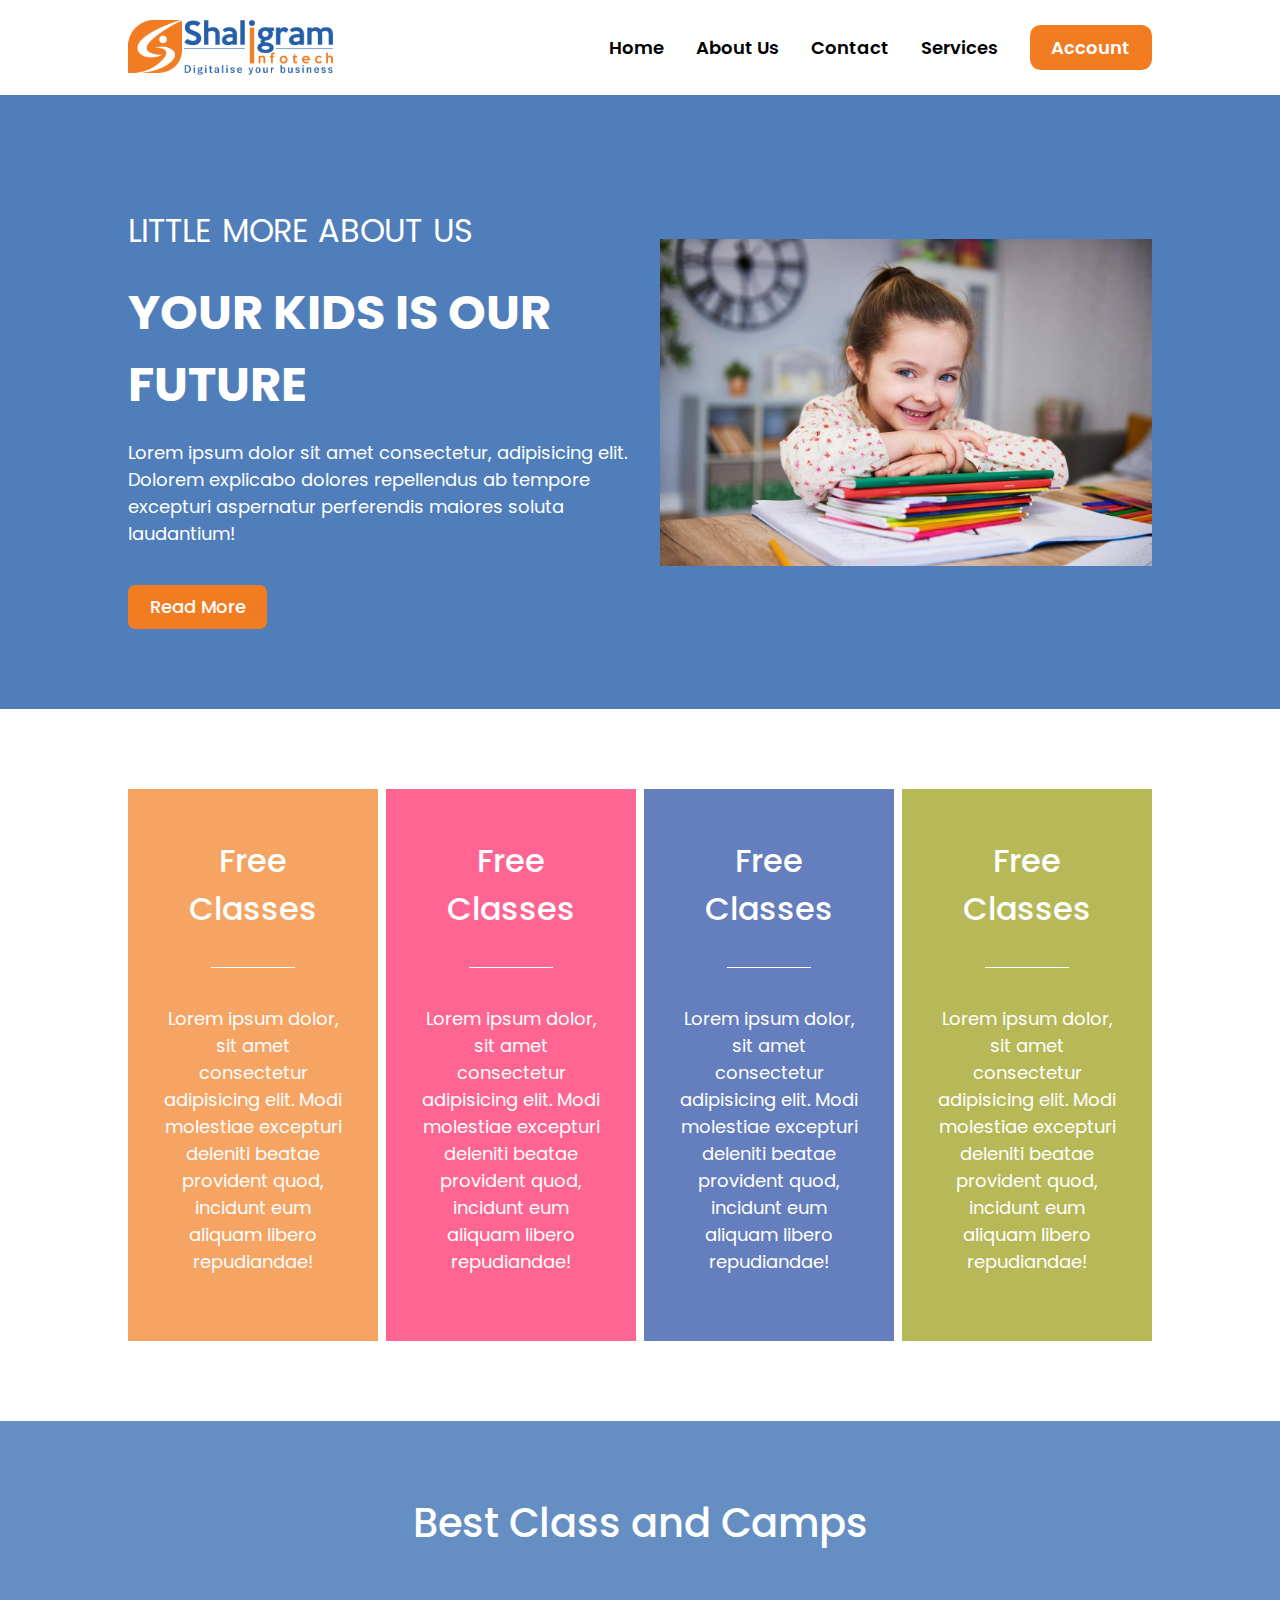
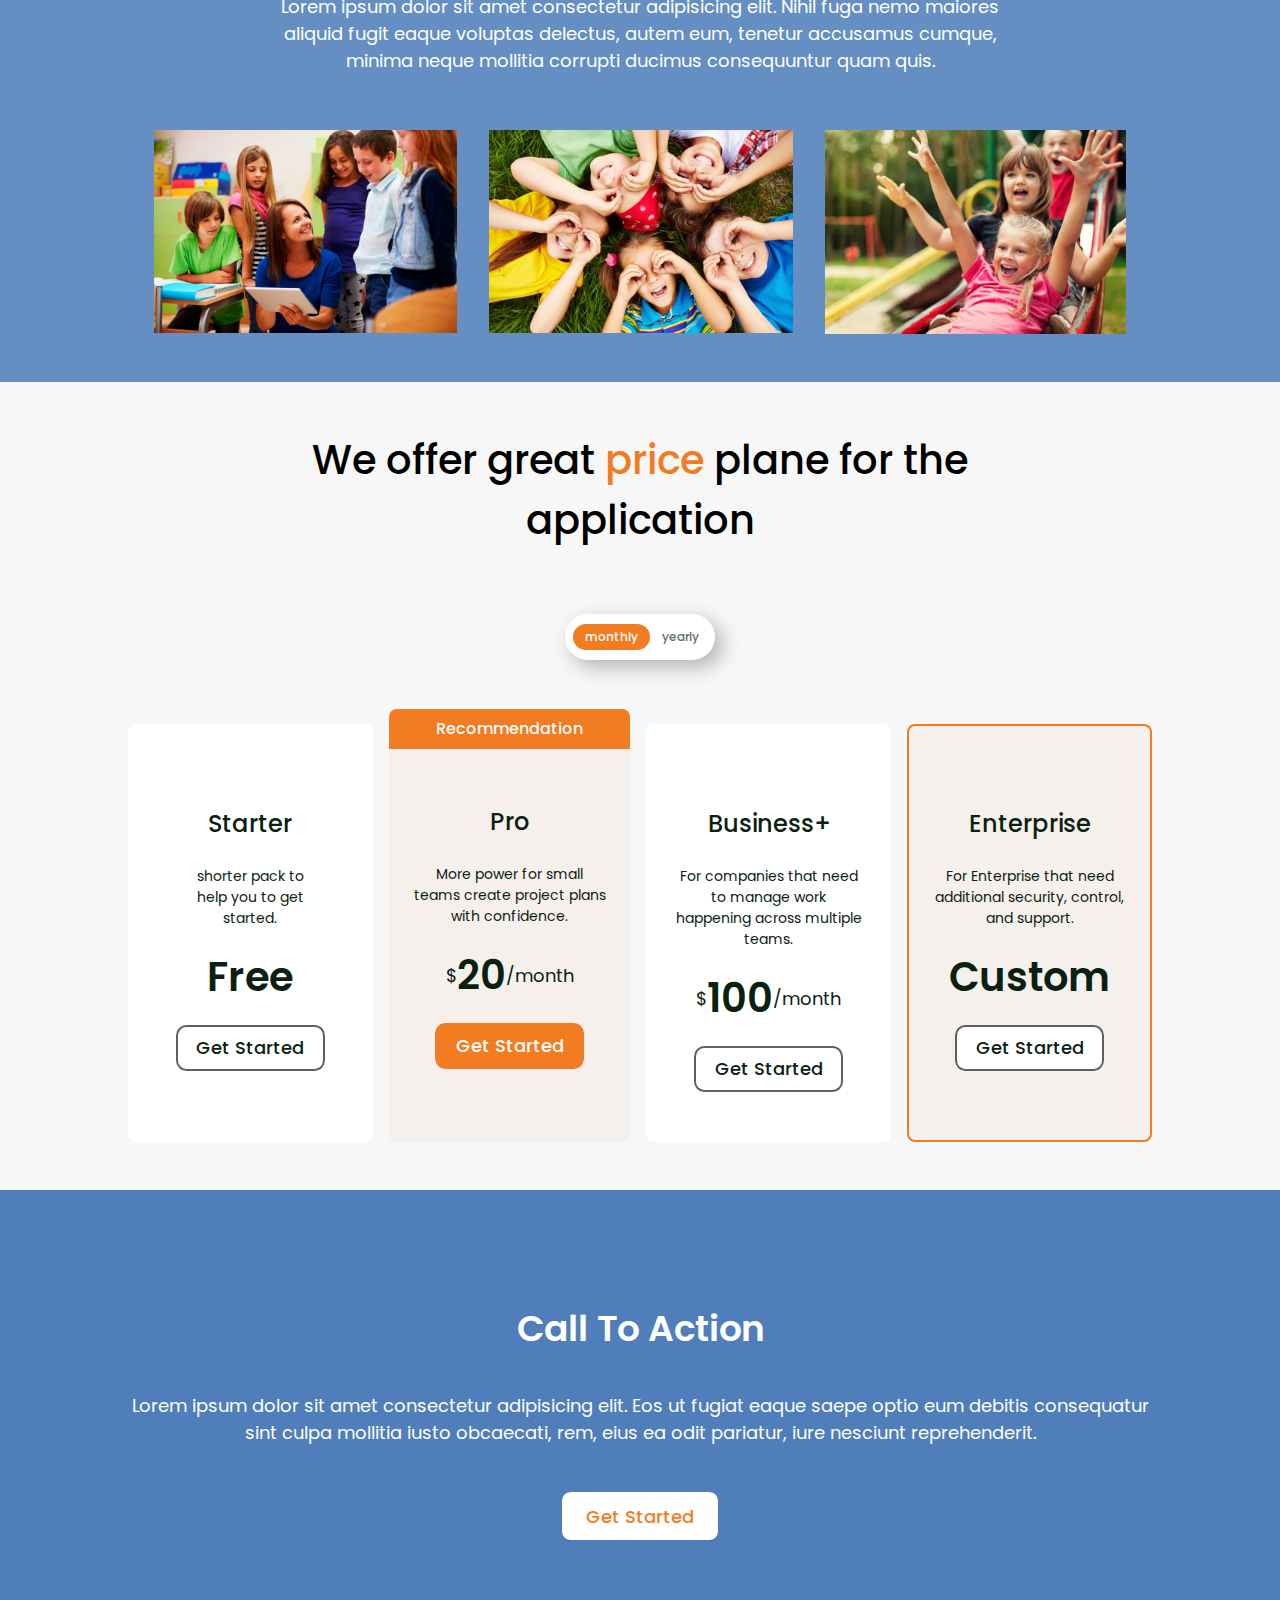
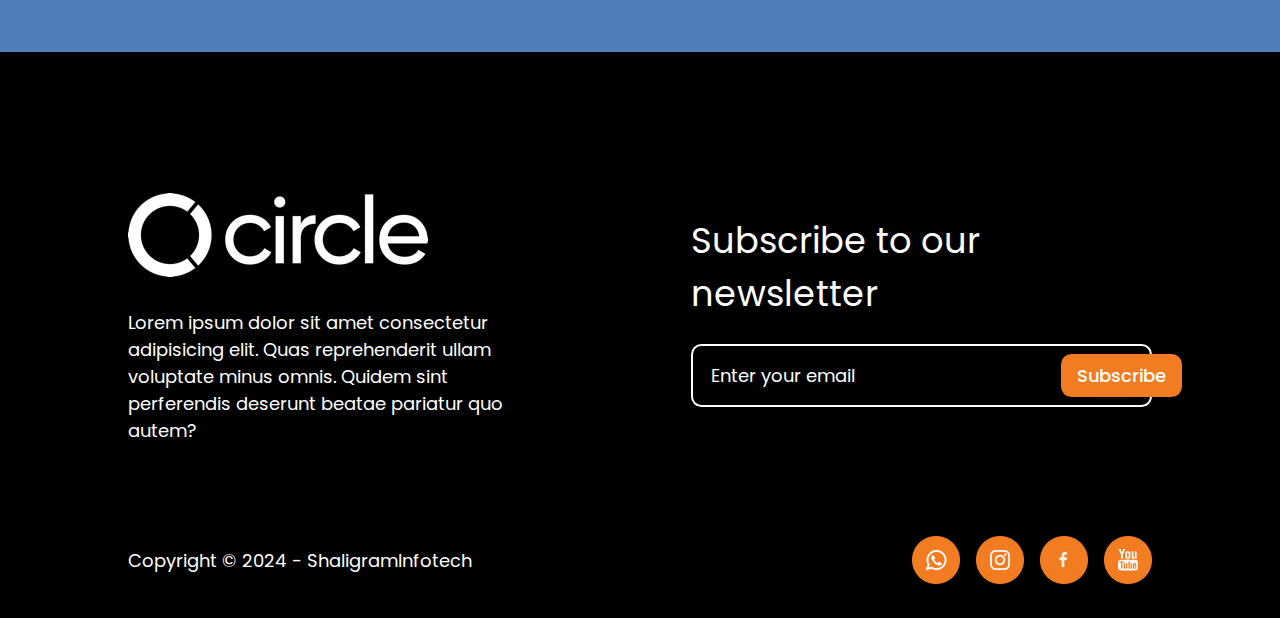
<file: index.html>
<!DOCTYPE html>
<html lang="en">
<head>
    <meta charset="UTF-8">
    <meta name="viewport" content="width=device-width, initial-scale=1.0">
    <title>Shaligram-infotech</title>
    <link rel="shortcut icon" href="./Assets/favicons/favicon-16x16.png" type="image/x-icon">
    <link rel="stylesheet" href="./CSS/style.css">
</head>
<body>
    <!-- HEADER SECTION (NAV BAR) -->
    <header class="header">
        <nav class="nav container">
            <img src="./Assets/images/Shaligram-infotech-logo.png" alt="logo of shaligram-infotech" class="logo">
            <div class="b-flex">
                <ul class="nav-list">
                    <li class="list-items"><a href="" class="item-links">Home</a></li>
                    <li class="list-items"><a href="" class="item-links">About Us</a></li>
                    <li class="list-items"><a href="" class="item-links">Contact</a></li>
                    <li class="list-items"><a href="" class="item-links">Services</a></li>
                </ul>
                <div><button class="account-btn"><a href="" class="account-link">Account</a></button></div>
            </div>
        </nav>
    </header>
    <!-- HERO SECTION  -->
    <section class="hero">
        <div class="container d-flex">
            <div class="hero-intro">
                <p class="hero-intro-description">LITTLE MORE ABOUT US</p>
                <h1 class="hero-intro-heading">YOUR KIDS IS OUR FUTURE</h1>
                <p class="hero-intro-paragraph">Lorem ipsum dolor sit amet consectetur, adipisicing elit. Dolorem explicabo dolores repellendus ab tempore excepturi aspernatur perferendis maiores soluta laudantium!</p>
                <button class="hero-intro-btn"><a href="" class="hero-intro-btn-link">Read More</a></button>
            </div>
            <img src="./Assets/images/hero-img.png" alt="picture of a child" class="hero-img">
        </div>
    </section>
    <!-- COURSE CARD SECTION  -->
    <section class="course-card container">
        <div class="card-item card-idle">
            <h3 class="card-item-heading">Free Classes</h3>
            <p class="card-item-paragraph">Lorem ipsum dolor, sit amet consectetur adipisicing elit. Modi molestiae excepturi deleniti beatae provident quod, incidunt eum aliquam libero repudiandae!</p>
        </div>
        <div class="card-item card-idle">
            <h3 class="card-item-heading">Free Classes</h3>
            <p class="card-item-paragraph">Lorem ipsum dolor, sit amet consectetur adipisicing elit. Modi molestiae excepturi deleniti beatae provident quod, incidunt eum aliquam libero repudiandae!</p>
        </div>
        <div class="card-item card-idle">
            <h3 class="card-item-heading">Free Classes</h3>
            <p class="card-item-paragraph">Lorem ipsum dolor, sit amet consectetur adipisicing elit. Modi molestiae excepturi deleniti beatae provident quod, incidunt eum aliquam libero repudiandae!</p>
        </div>
        <div class="card-item card-idle">
            <h3 class="card-item-heading">Free Classes</h3>
            <p class="card-item-paragraph">Lorem ipsum dolor, sit amet consectetur adipisicing elit. Modi molestiae excepturi deleniti beatae provident quod, incidunt eum aliquam libero repudiandae!</p>
        </div>
    </section>
    <!-- FEATURE SECTION  -->
    <section class="feature">
        <div class="container">
            <h3 class="feature-heading">Best Class and Camps</h3>
            <p class="feature-paragraph">Lorem ipsum dolor sit amet consectetur adipisicing elit. Nihil fuga nemo maiores aliquid fugit eaque voluptas delectus, autem eum, tenetur accusamus cumque, minima neque mollitia corrupti ducimus consequuntur quam quis.</p>
            <div class="feature-cards">
                <div class="feature-card">
                    <img src="./Assets/images/first-feature.png" alt="children learning" class="feature-image">
                    <div class="feature-title">One of a kind Classes</div>
                </div>
                <div class="feature-card">
                    <img src="./Assets/images/second-feature.png" alt="children enjoying" class="feature-image">
                    <div class="feature-title">Summer Camps</div>
                </div>
                <div class="feature-card">
                    <img src="./Assets/images/third-feature.png" alt="children playing" class="feature-image">
                    <div class="feature-title">Summer Camps</div>
                </div>
            </div>
        </div>
    </section>
    <!-- SUBSCRIPTION  -->
    <section class="subscription">
        <div class="container">
            <h3 class="subscription-heading">We offer great <span class="price">price</span> plane for the application</h3>
            <div class="subscription-option">
                <button class="monthly btn" onclick="monthfunc()">monthly</button>
                <button class="yearly btn" onclick="yearfunc()">yearly</button>
            </div>
            <div class="subscription-plans">
                <div class="subscribe-card">
                    <h4 class="subscribe-card-heading">Starter</h4>
                    <p class="subscribe-card-paragraph">shorter pack to help you to get started.</p>
                    <h3 class="subscribe-card-price"><span class="card-price-span">Free</span></h3>
                    <button class="btn-get-started"><a href="" class="get-started-link">Get Started</a></button>
                </div>
                <div class="subscribe-card">
                    <p class="recommendation">Recommendation</p>
                    <h4 class="subscribe-card-heading">Pro</h4>
                    <p class="subscribe-card-paragraph">More power for small teams create project plans with confidence.</p>
                    <h3 class="subscribe-card-price">$<span class="card-price-span pro">20</span><span class="pro-yearly">/month</span></h3>
                    <button class="btn-get-started"><a href="" class="get-started-link">Get Started</a></button>
                </div>
                <div class="subscribe-card">
                    <h4 class="subscribe-card-heading">Business+</h4>
                    <p class="subscribe-card-paragraph">For companies that need to manage work happening across multiple teams.</p>
                    <h3 class="subscribe-card-price">$<span class="card-price-span business">100</span><span class="business-yearly">/month</span></h3>
                    <button class="btn-get-started"><a href="" class="get-started-link">Get Started</a></button>
                </div>
                <div class="subscribe-card">
                    <h4 class="subscribe-card-heading">Enterprise</h4>
                    <p class="subscribe-card-paragraph">For Enterprise that need additional security, control, and support.</p>
                    <h3 class="subscribe-card-price"><span class="card-price-span">Custom</span></h3>
                    <button class="btn-get-started"><a href="" class="get-started-link">Get Started</a></button>
                </div>
            </div>
        </div>
    </section>
    <!-- CTA SECTION  -->
    <section class="cta">
        <div class="container">
            <h3 class="cta-heading">Call To Action</h3>
            <p>Lorem ipsum dolor sit amet consectetur adipisicing elit. Eos ut fugiat eaque saepe optio eum debitis consequatur sint culpa mollitia iusto obcaecati, rem, eius ea odit pariatur, iure nesciunt reprehenderit. </p>
            <button class="cta-button">Get Started</button>
        </div>
    </section>
    <!-- FOOTER SECTION  -->
    <footer class="footer">
        <div class="container">
            <div class="footer-contact">
                <div class="footer-info">
                    <img src="./Assets/images/circle-logo.png" alt="circle log" class="footer-logo">
                    <p class="footer-paragraph">Lorem ipsum dolor sit amet consectetur adipisicing elit. Quas reprehenderit ullam voluptate minus omnis. Quidem sint perferendis deserunt beatae pariatur quo autem?</p>
                </div>
                <div class="newsletter">
                    <p class="newsletter-heading">Subscribe to our newsletter</p>
                    <div class="newsletter-inbox">
                        <input class="newsletter-inbox-email" type="text" placeholder="Enter your email">
                        <button class="newsletter-inbox-button">Subscribe</button>
                    </div>
                </div>
            </div>
            <div class="footer-menu">
                <p class="footer-menu-copyright">Copyright © 2024  -  ShaligramInfotech</p>
                <ul class="social-links d-flex icon-gap">
                    <li class="social-item"><a href=""><img src="./Assets/images/whatsapp.png" alt="whatsapp icon" class="social-icons"></a>
                    </li>
                    <li class="social-item"><a href=""><img src="./Assets/images/instagram.png" alt="whatsapp icon" class="social-icons"></a>
                    <li class="social-item"><a href=""><img src="./Assets/images/facebook.png" alt="whatsapp icon" class="social-icons"></a>
                    </li>
                    <li class="social-item"><a href=""><img src="./Assets/images/youtube.png" alt="whatsapp icon" class="social-icons"></a>
                    </li>
                </ul>
            </div>
        </div>
    </footer>
    <!-- JS SCRIPT  -->
    <script>
        function yearfunc(){
            const year = document.querySelector('.yearly');
            const month = document.querySelector('.monthly');
            const pro = document.querySelector('.pro');
            const business = document.querySelector('.business');
            const pro_yearly = document.querySelector('.pro-yearly');
            const business_yearly = document.querySelector('.business-yearly');

            year.classList.add('yearly-onchange');
            month.classList.add('monthly-onchange');
            pro.innerHTML= 240;
            business.innerHTML=1200;
            pro_yearly.innerHTML= "/yearly";
            business_yearly.innerHTML= "/yearly";

        }

        function monthfunc(){
            const year = document.querySelector('.yearly');
            const month = document.querySelector('.monthly');
            const pro = document.querySelector('.pro')
            const business = document.querySelector('.business');
            const pro_yearly = document.querySelector('.pro-yearly');
            const business_yearly = document.querySelector('.business-yearly');

            year.classList.remove('yearly-onchange');
            month.classList.remove('monthly-onchange');

            pro.innerHTML= 20;
            business.innerHTML=100;
            pro_yearly.innerHTML= "/monthly";
            business_yearly.innerHTML= "/monthly";
        }
    </script>
</body>
</html>
</file>
<file: CSS/style.css>
@import url('https://fonts.googleapis.com/css2?family=Poppins:wght@400;500;600;700&display=swap'); 


*,*::before,*::after {
    box-sizing: border-box;
}

body{
    margin: 0;
    line-height: 1.5;
    -webkit-font-smoothing: antialiased;
    font-family: 'Poppins', sans-serif;
    font-size: 1.125rem;
    font-weight: 400;

    color:#000000;
}

/* UTILITY CLASSES  */

img {
    max-width: 100%;
    display: block;
}

p, h1, h2, h3, h4 {
    overflow-wrap: break-word;
}

input, button, textarea, select {
    font: inherit;
    border-style: none;
    
}

ul {
    list-style: none;
} 

a {
    text-decoration: none;
}

.container {
    width: 80%;
    max-width: 1260px;
    margin: 0 auto;
}

.b-flex {
    display: flex;
    justify-content: space-between;
    align-items: center;

    gap: 2rem;
}

/* HEADER SECTION  */

.nav {
    font-weight: 600;

    display: flex;
    justify-content: space-between;
    align-items: center;

    padding: 1rem 0;
}

.nav-list {
    display: flex;
    justify-content: space-between;
    gap: 2rem;
}

.item-links {
    color:#000000;
}

.logo {
    width: 20%;
}

.item-links:hover { 
    color: #05427B;
}

.account-btn {
    border-radius: .65rem;

    padding: 0.55rem 1.35rem;
    background-color: #F17C21;
    transition: box-shadow 0.2s ease;

}

.account-btn:hover {
    
    box-shadow: 5px 5px 20px #05427B;
    ;
    background-color: #f17b21f2;
    cursor: pointer;
}

.account-link {
    color: #ffffff;
}

/* HERO SECTION  */

.hero {
    background-color: #235EA9CC;
    color: #ffffff;

    padding: 5rem 0;
}

.d-flex {
    display: flex;
    justify-content: space-between;
    align-items: center;
}

.hero-intro {
    width: 49%;
}

.hero-img {
    width: 48%;
}

.hero-intro-description {
    font-size: 2rem;
    word-spacing: 1.5px;
    margin-bottom: 0;
}

.hero-intro-heading {
    font-size: 3rem;
    margin: 1.35rem auto 1rem;
}


.hero-intro-btn {
    padding: 0.55rem 1.35rem; 
    margin-top: 1.25rem;
    border-radius: 0.45rem;

    background-color: #F17C21;
    color: white;
    font-weight: 500;
}

.hero-intro-btn:hover {
    box-shadow: 4px 4px 15px rgba(0, 0, 0, 0.317);
    transition: color 0.2s ease;
    cursor: pointer;
}

.hero-intro-btn-link{
    color: inherit;
}


/* COURSE CARD  */

.course-card {
    display: flex;
    justify-content: space-between;
    align-items: center;
    gap:0.5rem;
    padding: 5rem 0;

}

.card-idle {
    padding: 3rem 2rem;
    text-align: center;
    color: #ffffff;
}

.card-item-heading {
    font-size: 2rem;
    font-weight: 500;
    margin: 0;

}

.card-item-heading::after{
    content: "";
    display: inline-block;
    height: 1px;
    width: 45%;
    background-color: white;
    /* position: absolute; */
    top: 3rem;
    /* transform: translateX(-50%); */
}

.card-item-paragraph {
    padding-top: 1.5rem;
    margin-top: 0;
}


.course-card .card-item:nth-of-type(1) {
    background-color: #F17C21B2;
}

.course-card .card-item:nth-of-type(2) {
    background-color: #FF2263B2;
}

.course-card .card-item:nth-of-type(3) {
    background-color: #2346A0B2;
}

.course-card .card-item:nth-of-type(4) {
    background-color: #989B10B2;
}

/* FEATURE SECTION */

.feature {
    background-color: #235EA9B2;
    color: white;
    padding: 3rem 0;
    text-align: center;
}

.feature-cards {
    width: 95%;
    display: flex;
    gap: 2rem;
    margin: 0 auto;
}

.feature-card {
    position: relative;
    cursor: pointer;
}

.feature-title {
    text-align: center;
    position: absolute;

    font-size: 1.35rem;
    padding: 0.65rem 0;
    
    top: 0;
    left: 0;
    right: 0;
    background-color: #F17C21;
    opacity: 0;
    transition: opacity 0.3s ease-in;
}

.feature-card:hover .feature-title{
    opacity: 0.8;
}

.feature-heading {
    font-size: 2.5rem;
    font-weight: 500;
    margin-top: 1.5rem;
}

.feature-paragraph {
    width: 75%;
    margin: 0 auto 3.5rem;
}

/* SUBSCRIPTION SECTION  */

.subscription {
    background-color: #F7F7F7;
    text-align: center;

    padding: 3rem 0;
}

.x-flex {
    /* width: 80%; */
    margin: 0 auto;
}

.subscription-heading {
    font-size: 2.5rem;
    font-weight: 500;

    width: 80%;
    margin: 0 auto;
}

.price {
    color: #F17C21;
}


.subscription-plans {
    display: flex;
    justify-content: space-between;
    gap: 1rem;
}

.subscribe-card {
    padding: 3rem 1.5rem;
    /* border: 2px solid black; */
    border-radius: 0.5rem;
    width: 100%;

    background-color: #ffffff;
    color: #0B2110;
    transition: box-shadow 0.3s ease;
    border: 2px solid white;
    
}


.subscribe-card:hover{
    
    box-shadow: 5px 5px 15px rgba(0, 0, 0, 0.178);
}

.subscribe-card-heading {
    font-size: 1.5rem;
    font-weight: 500;

    margin-bottom: 1.5rem;
}

.subscribe-card-paragraph {
    font-size: 0.875rem;
    font-weight: 400;
}

.subscribe-card-price {
    font-size: 1.125rem;
    font-weight: 400;

    display: flex;
    align-items: center;
    justify-content: center;
}

.card-price-span {
    font-weight: 600;
    font-size: 2.5rem;
}

.btn-get-started {
    background-color: #ffffff;
    border: 2px solid #5e605e;
    color: #0B2110;
    padding: 0.45rem 1.15rem; 
    border-radius: 0.65rem;

    transition: color 0.2s ease, background-color 0.2s ease;

}

.btn-get-started:hover {
    /* border: 2px solid #0B2110; */
    /* background-color: #0B2110;
    color: white; */
    background-color: #000000;
    color: white;
    border: 2px solid #000000;
    box-shadow: 5px 5px 15px rgba(0, 0, 0, 0.364);
    cursor: pointer;
}


.get-started-link {
    font-weight: 500;
    color: inherit;
}

.subscribe-card:nth-child(2){
    position: relative;
}

.recommendation{
    background-color: #F17C21;
    color: white;
    margin:0 ;
    padding: 0.5rem;
    font-size: 1rem;
    font-weight: 500;
    position: absolute;
    border-radius: 0.5rem 0.5rem 0 0;
    top: -15px;
    left: 0;
    right: 0;
}

.subscription-plans .subscribe-card:nth-child(2){
    background-color: rgb(241, 124, 33, 5%);
    border: none;
}

.subscription-plans .subscribe-card:nth-child(4){
    background-color: rgb(241, 124, 33, 5%);
    border: 2px solid #F17C21;
}

/* .subscription-plans .subscribe-card:nth-child(4){
    background-color: rgb(241, 124, 33, 5%);
} */

.subscribe-card:nth-child(2) .btn-get-started {
    background-color: #F17C21;
    border: 2px solid #F17C21;
    color: white;
}

.subscribe-card:nth-child(2) .btn-get-started:hover {
    
    background-color: #279188;
    border: 2px solid #279188;
    color: white;
}

.subscribe-card:nth-child(1) .subscribe-card-paragraph {
    width: 60%;
    margin: 0 auto;
}

/*! TOGGLER MONTH/YEAR */

.subscription-option {
    margin: 4rem auto;
    padding: 0.65rem 0.5rem;
    border-radius: 1.65rem;
    width: 150px;
    font-size: 0.75rem;
    font-weight: 500;
    background-color: white;
    box-shadow: 7px 7px 20px rgba(0, 0, 0, 0.284);

    display: flex;
    justify-content: space-between;
    align-items: center;
    gap: 0;
}

.btn {
    background-color: white;  
    cursor: pointer;
    padding: 0.25rem 0.75rem;
    border-radius: 1.95rem;
    margin: 0;
}

.monthly {
    background-color: #F17C21;
    color: white;   
    margin: 0;
    transition: color 0.2s ease-in-out, background-color 0.5s ease;
}

.yearly {
    color: #627065;
    margin: 0; 
    transition: color 0.2s ease-in-out, background-color 0.5s ease;
}


.monthly-onchange {
    background-color: white;
    color: #627065;
    /* transform: translateX(100%); */
}

.yearly-onchange {
    background-color: #F17C21;
    color: white;
    /* transform: translateX(-100%); */
}


/* CTA SECTION  */

.cta {
    background-color: #235EA9CC;
    color: white;
    text-align: center;
    padding: 7rem 0;
}

.cta-heading {
    font-size: 2.25rem;
    font-weight: 600;
    margin-top: 0;
}

.cta-button {
    background-color: white;
    color: #F17C21;
    font-weight: 500;

    padding: 0.65rem 1.5rem;
    margin-top: 1.8rem;
    border-radius: 0.55rem;
}

.cta-button:hover {
    box-shadow: 4px 4px 20px rgba(0, 0, 0, 0.231);
    background-color: rgba(255, 255, 255, 0.884);
    cursor: pointer;
}

/* FOOTER SECTION  */

.footer {
    background-color: #000000;
    color: white;
    padding: 8rem 0 1rem;
}

.footer-contact {
    display: flex;
    justify-content: space-between;
    align-items: center;
    margin-bottom: 3.5rem;
}

.footer-info {
    width: 40%;
}

.newsletter {
    width: 45%;
    align-self: flex-start;
}

.newsletter-heading {
    font-size: 2.2rem;
    margin-bottom: 1.45rem;
}

.newsletter-inbox {
    display: flex;
    justify-content: space-between;
    align-items: center;
    padding: 0.5rem 0.5rem 0.5rem 1rem;

    border: 2px solid white;
    border-radius: 0.65rem;
    width: 100%;
}

.newsletter-inbox-email {
    background-color: inherit;
    border: none;
    outline: none;
    box-shadow: none;
    color: inherit;
}

.newsletter-inbox-email::placeholder {
    color: white;
}

.newsletter-inbox-button{
    padding: 0.5rem 1rem;
    background-color:#F17C21;
    color: white;
    font-weight: 500;
    border-radius: 0.65rem;
}

.newsletter-inbox-button:hover{
    background-color:#f17b21c3;
    color: white;
    cursor: pointer;
}


/* SOCIAL ICONS  */

.footer-menu {
    display: flex;
    justify-content: space-between;
    align-items: center;
}

.icon-gap {
    gap: 1rem;
}
</file>
